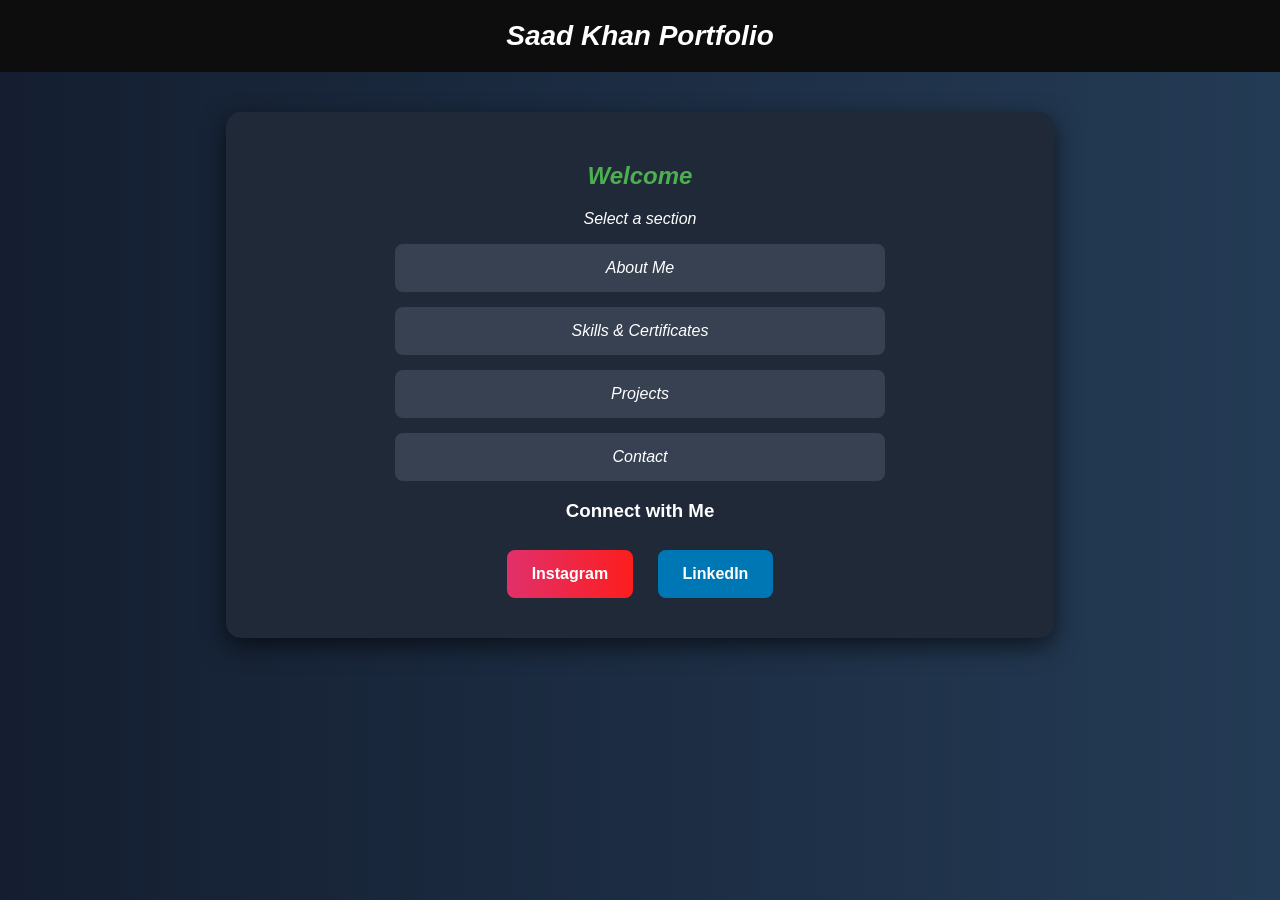
<file: index.html>
<!DOCTYPE html>
<html>
<head>
<title><i>Home</i></title>
<link rel="stylesheet" href="style.css">
</head>

<body>

<header><i>Saad Khan Portfolio</i></header>

<div class="card">

    <h2><i>Welcome</i></h2>
    <p><i>Select a section</i></p>

    <div class="menu">
        <a href="about.html"><i>About Me</i></a>
        <a href="skills.html"><i>Skills & Certificates</i></a>
        <a href="projectss.html"><i>Projects</i></a>
        <a href="contact.html"><i>Contact</i></a>
    </div>
    <h3>Connect with Me</h3>

<div class="social-links">
    <a href="https://www.instagram.com/saadkn._?igsh=MXF5dTJyb2V0M2djMw==" target="_blank" class="insta">Instagram</a>
    <a href="https://www.linkedin.com/in/saad-khan-79653a37b?utm_source=share_via&utm_content=profile&utm_medium=member_android" target="_blank" class="linkedin">LinkedIn</a>
</div>

</div>

</body>
</html>
</file>
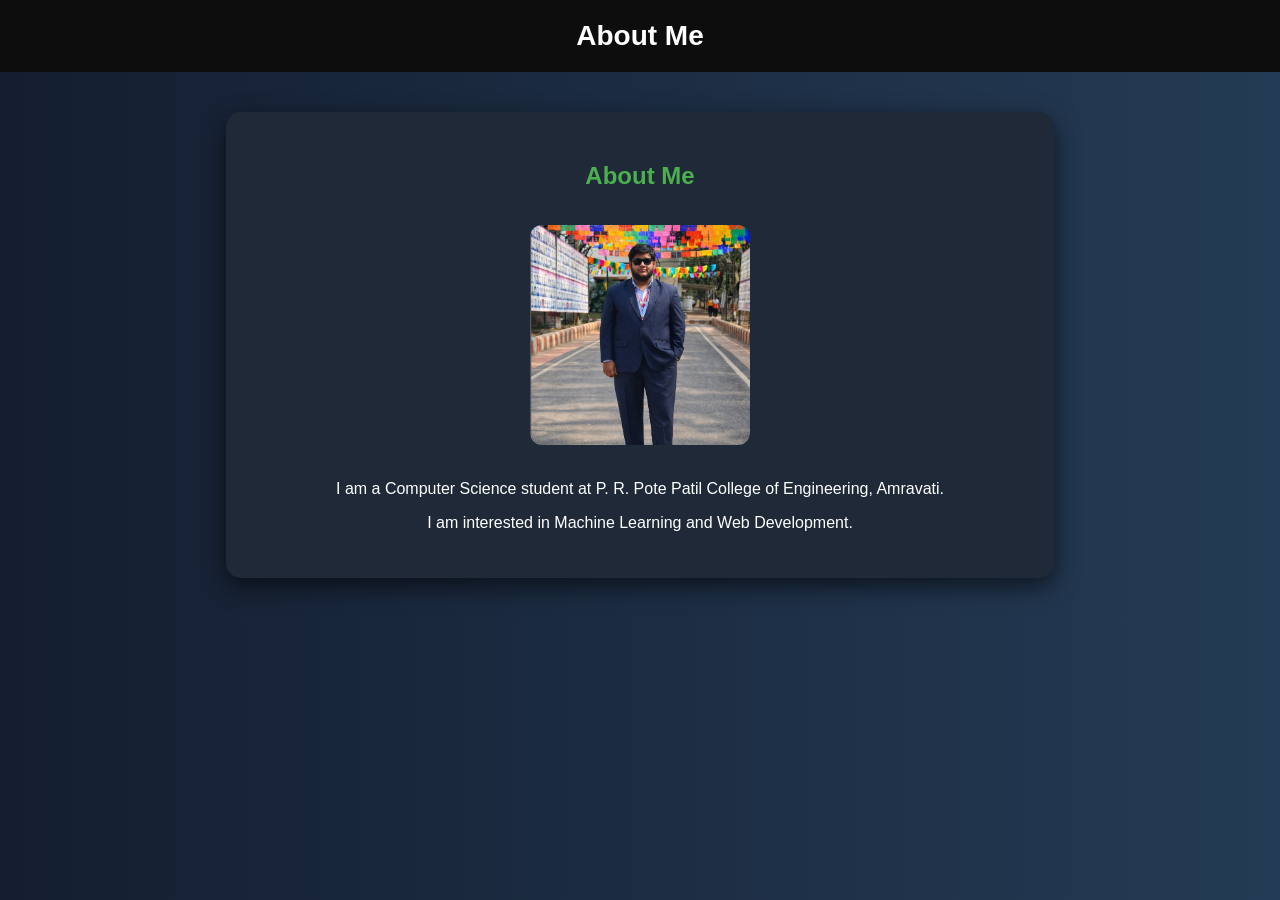
<file: about.html>
<!DOCTYPE html>
<html>
<head>
<title>About</title>
<link rel="stylesheet" href="style.css">
</head>

<body>

<header>About Me</header>

<div class="card">

    <h2>About Me</h2>
    <img src="myphoto.jpg" class="profile-img">

    <p>
        I am a Computer Science student at P. R. Pote Patil College of Engineering, Amravati.
    </p>

    <p>
        I am interested in Machine Learning and Web Development.
    </p>

</div>

</body>
</html>
</file>
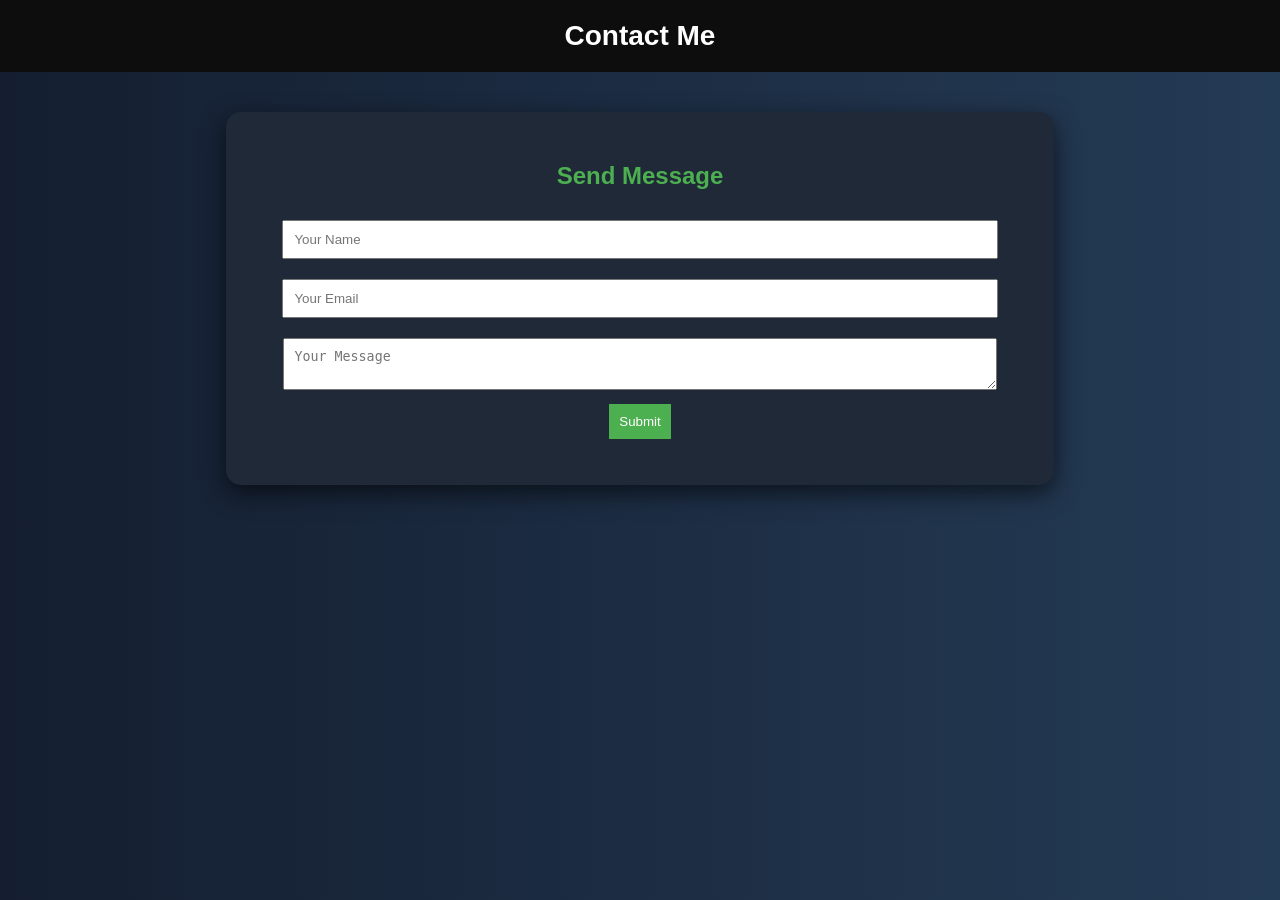
<file: contact.html>
<!DOCTYPE html>
<html>
<head>
<title>Contact</title>
<link rel="stylesheet" href="style.css">
</head>

<body>

<header>Contact Me</header>

<div class="card">

    <h2>Send Message</h2>

    <input type="text" id="name" placeholder="Your Name">
    <input type="email" id="email" placeholder="Your Email">
    <textarea id="message" placeholder="Your Message"></textarea>

    <button onclick="submitForm()">Submit</button>

    <p id="msg"></p>

</div>

<script>
function submitForm() {

    var name = document.getElementById("name").value;
    var email = document.getElementById("email").value;
    var message = document.getElementById("message").value;

    if (name == "" || email == "" || message == "") {
        alert("Please fill all fields");
    } 
    else {
        document.getElementById("msg").innerText = "Message Sent Successfully!";
    }
}
</script>

</body>
</html>
</file>
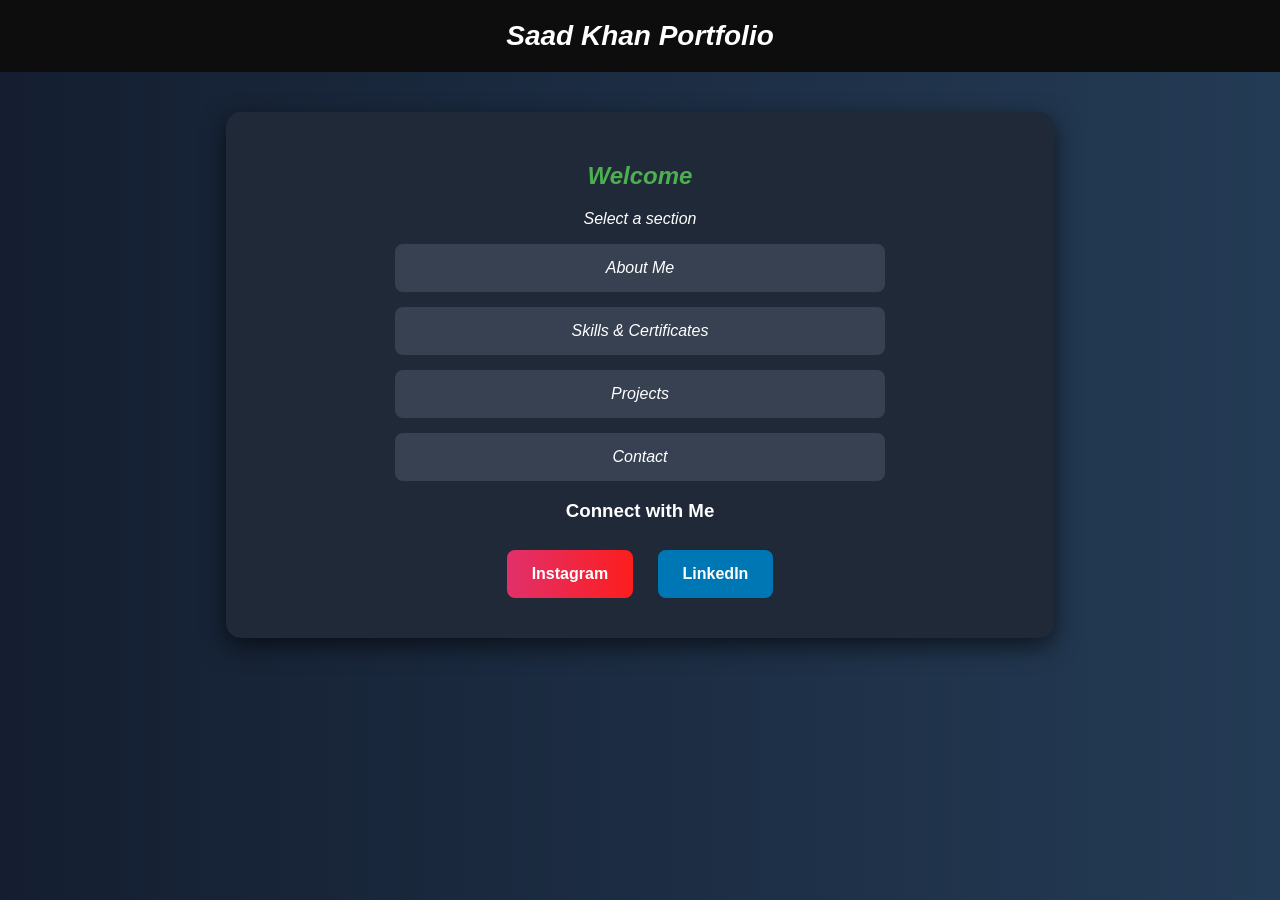
<file: finport.html>
<!DOCTYPE html>
<html>
<head>
<title><i>Home</i></title>
<link rel="stylesheet" href="style.css">
</head>

<body>

<header><i>Saad Khan Portfolio</i></header>

<div class="card">

    <h2><i>Welcome</i></h2>
    <p><i>Select a section</i></p>

    <div class="menu">
        <a href="about.html"><i>About Me</i></a>
        <a href="skills.html"><i>Skills & Certificates</i></a>
        <a href="projectss.html"><i>Projects</i></a>
        <a href="contact.html"><i>Contact</i></a>
    </div>
    <h3>Connect with Me</h3>

<div class="social-links">
    <a href="https://www.instagram.com/saadkn._?igsh=MXF5dTJyb2V0M2djMw==" target="_blank" class="insta">Instagram</a>
    <a href="https://www.linkedin.com/in/saad-khan-79653a37b?utm_source=share_via&utm_content=profile&utm_medium=member_android" target="_blank" class="linkedin">LinkedIn</a>
</div>

</div>

</body>
</html>
</file>
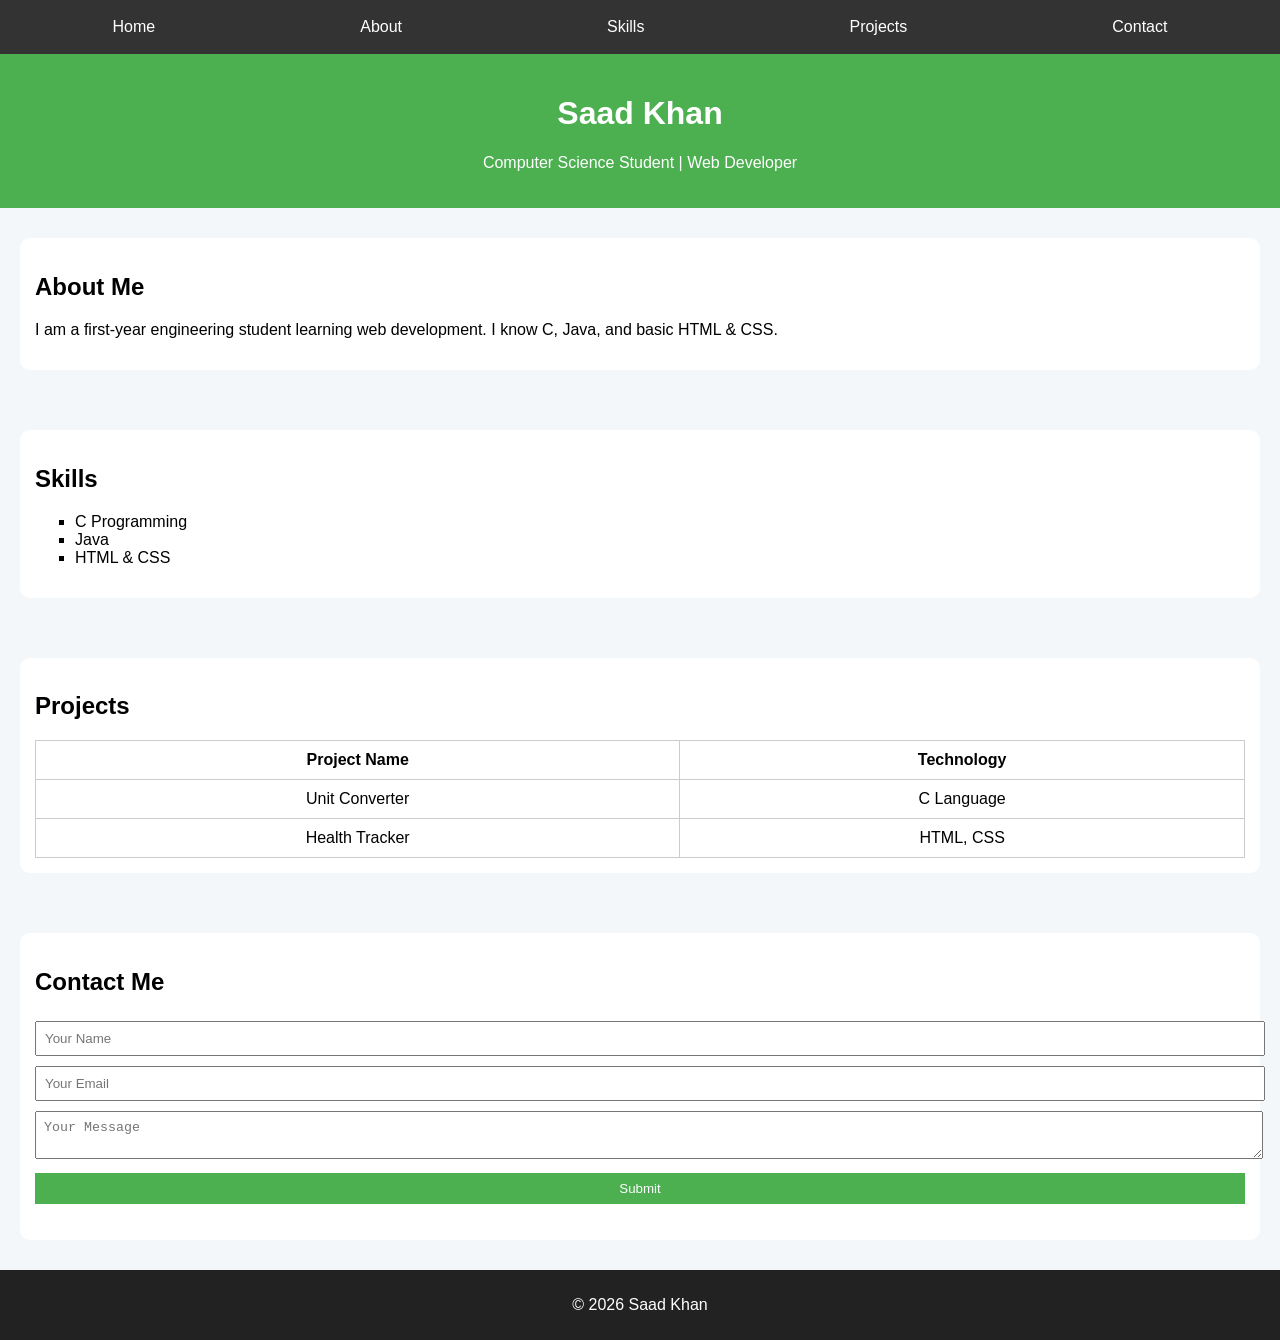
<file: port.html>
<!DOCTYPE html>
<html lang="en">
<head>
<meta charset="UTF-8">
<title>My Portfolio</title>

<style>
body {
    margin: 0;
    font-family: Arial;
    background: #f4f7f9;
}

/* Navbar (Flexbox) */
nav {
    display: flex;
    justify-content: space-around;
    background: #333;
    padding: 10px;
}

nav a {
    color: white;
    text-decoration: none;
    padding: 8px;
}

nav a:hover {
    background: #4CAF50;
    border-radius: 5px;
}

/* Header */
header {
    text-align: center;
    background: #4CAF50;
    color: white;
    padding: 20px;
}

/* Section */
.section {
    padding: 20px;
}

/* Card */
.card {
    background: white;
    padding: 15px;
    margin: 10px 0;
    border-radius: 10px;
}

/* Skills list */
ul {
    list-style: square;
}

/* Table */
table {
    width: 100%;
    border-collapse: collapse;
}

table, th, td {
    border: 1px solid #ccc;
}

th, td {
    padding: 10px;
    text-align: center;
}

/* Form */
input, textarea, button {
    width: 100%;
    padding: 8px;
    margin: 5px 0;
}

button {
    background: #4CAF50;
    color: white;
    border: none;
}

button:hover {
    background: #45a049;
}

/* Footer */
footer {
    text-align: center;
    background: #222;
    color: white;
    padding: 10px;
}
</style>

</head>
<body>

<!-- Navbar -->
<nav>
    <a href="#home">Home</a>
    <a href="#about">About</a>
    <a href="#skills">Skills</a>
    <a href="#projects">Projects</a>
    <a href="#contact">Contact</a>
</nav>

<!-- Header -->
<header id="home">
    <h1>Saad Khan</h1>
    <p>Computer Science Student | Web Developer</p>
</header>

<!-- About -->
<div class="section" id="about">
    <div class="card">
        <h2>About Me</h2>
        <p>I am a first-year engineering student learning web development. I know C, Java, and basic HTML & CSS.</p>
    </div>
</div>

<!-- Skills -->
<div class="section" id="skills">
    <div class="card">
        <h2>Skills</h2>
        <ul>
            <li>C Programming</li>
            <li>Java</li>
            <li>HTML & CSS</li>
        </ul>
    </div>
</div>

<!-- Projects (Table) -->
<div class="section" id="projects">
    <div class="card">
        <h2>Projects</h2>
        <table>
            <tr>
                <th>Project Name</th>
                <th>Technology</th>
            </tr>
            <tr>
                <td>Unit Converter</td>
                <td>C Language</td>
            </tr>
            <tr>
                <td>Health Tracker</td>
                <td>HTML, CSS</td>
            </tr>
        </table>
    </div>
</div>

<!-- Contact Form -->
<div class="section" id="contact">
    <div class="card">
        <h2>Contact Me</h2>
        <input type="text" id="name" placeholder="Your Name">
        <input type="email" id="email" placeholder="Your Email">
        <textarea placeholder="Your Message"></textarea>
        <button onclick="submitForm()">Submit</button>
        <p id="msg"></p>
    </div>
</div>

<!-- Footer -->
<footer>
    <p>© 2026 Saad Khan</p>
</footer>

<!-- Basic JavaScript -->
<script>
function submitForm() {
    var name = document.getElementById("name").value;

    if (name == "") {
        alert("Please enter your name");
    } else {
        document.getElementById("msg").innerText = "Message Sent Successfully!";
    }
}
</script>

</body>
</html>
</file>
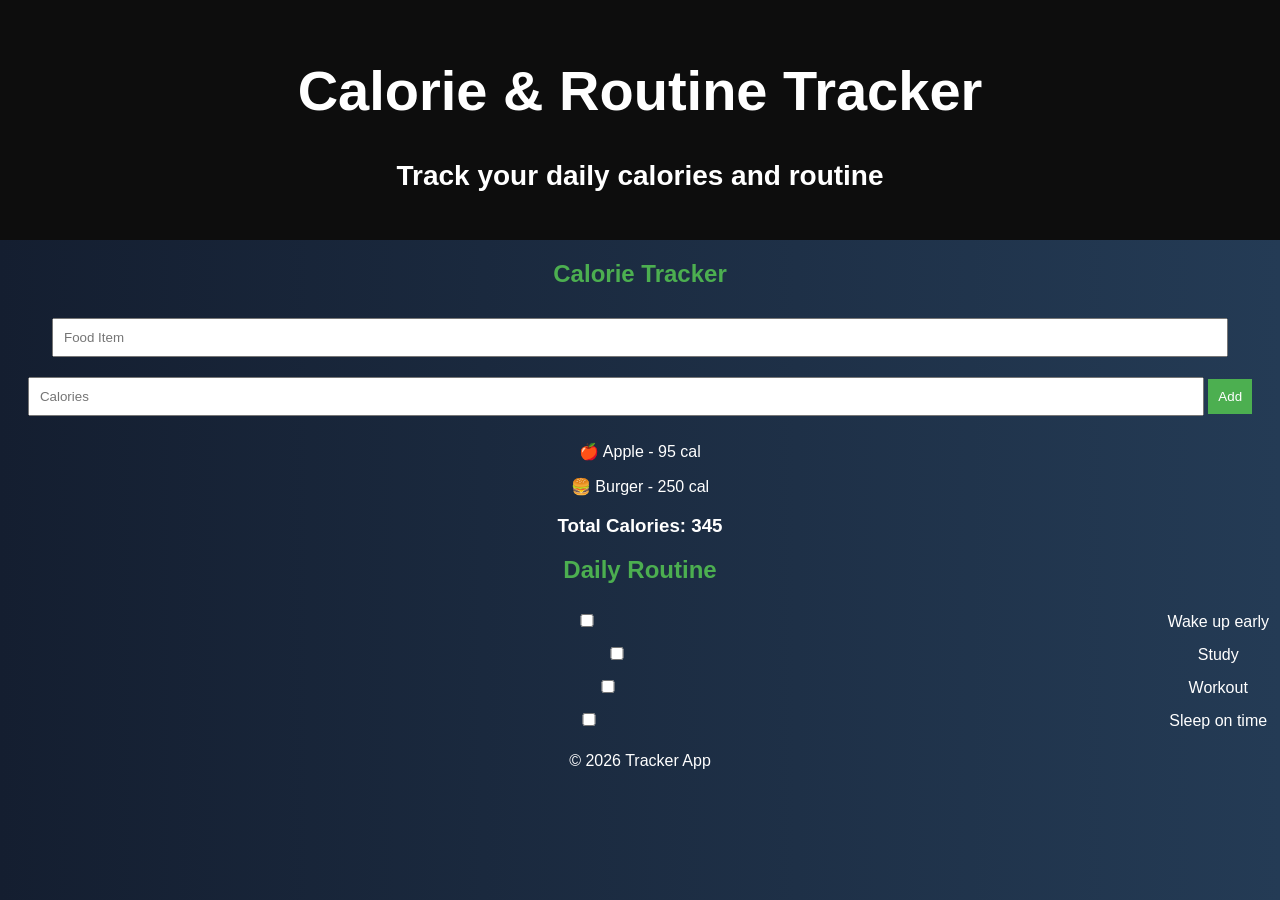
<file: project.html>
<!DOCTYPE html>
<html lang="en">
<head>
    <meta charset="UTF-8">
    <title>Calorie & Routine Tracker</title>
    <link rel="stylesheet" href="style.css">
</head>
<body>

    <header>
        <h1>Calorie & Routine Tracker</h1>
        <p>Track your daily calories and routine</p>
    </header>

    <!-- Calorie Section -->
    <section class="container">
        <h2>Calorie Tracker</h2>

        <div class="input-box">
            <input type="text" placeholder="Food Item">
            <input type="number" placeholder="Calories">
            <button>Add</button>
        </div>

        <div class="list">
            <p>🍎 Apple - 95 cal</p>
            <p>🍔 Burger - 250 cal</p>
        </div>

        <div class="total">
            <h3>Total Calories: 345</h3>
        </div>
    </section>

    <!-- Routine Section -->
    <section class="container">
        <h2>Daily Routine</h2>

        <div class="routine-list">
            <label><input type="checkbox"> Wake up early</label>
            <label><input type="checkbox"> Study</label>
            <label><input type="checkbox"> Workout</label>
            <label><input type="checkbox"> Sleep on time</label>
        </div>
    </section>

    <footer>
        <p>© 2026 Tracker App</p>
    </footer>

</body>
</html>
</file>
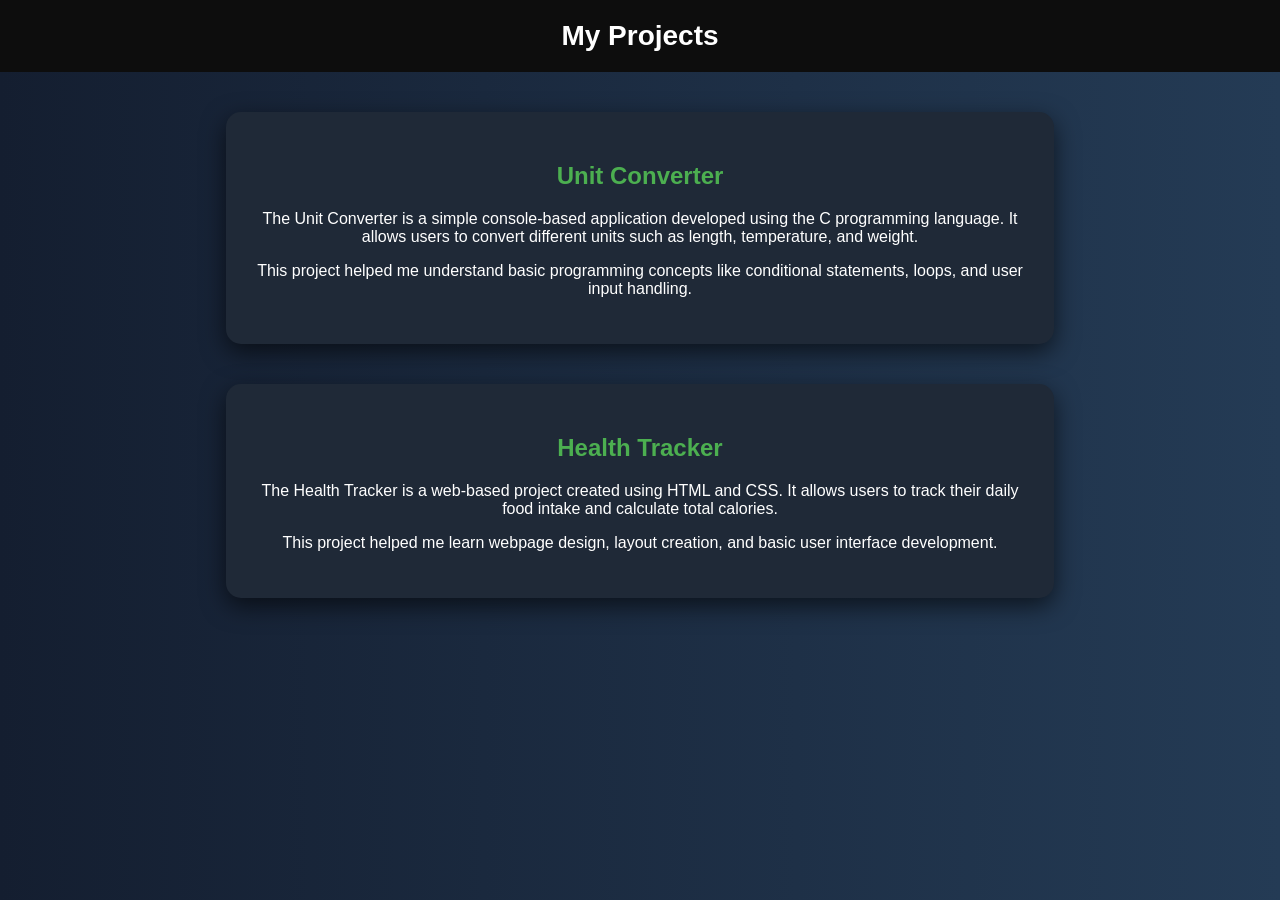
<file: projectss.html>
<!DOCTYPE html>
<html>
<head>
<title>Projects</title>
<link rel="stylesheet" href="style.css">
</head>

<body>

<header>My Projects</header>

<!-- Project 1 -->
<div class="card">

    <h2>Unit Converter</h2>

    <p>
        The Unit Converter is a simple console-based application developed using the C programming language.
        It allows users to convert different units such as length, temperature, and weight.
    </p>

    <p>
        This project helped me understand basic programming concepts like conditional statements,
        loops, and user input handling.
    </p>

</div>

<!-- Project 2 -->
<div class="card">

    <h2>Health Tracker</h2>

    <p>
        The Health Tracker is a web-based project created using HTML and CSS.
        It allows users to track their daily food intake and calculate total calories.
    </p>

    <p>
        This project helped me learn webpage design, layout creation, and basic user interface development.
    </p>

</div>

</body>
</html>
</file>
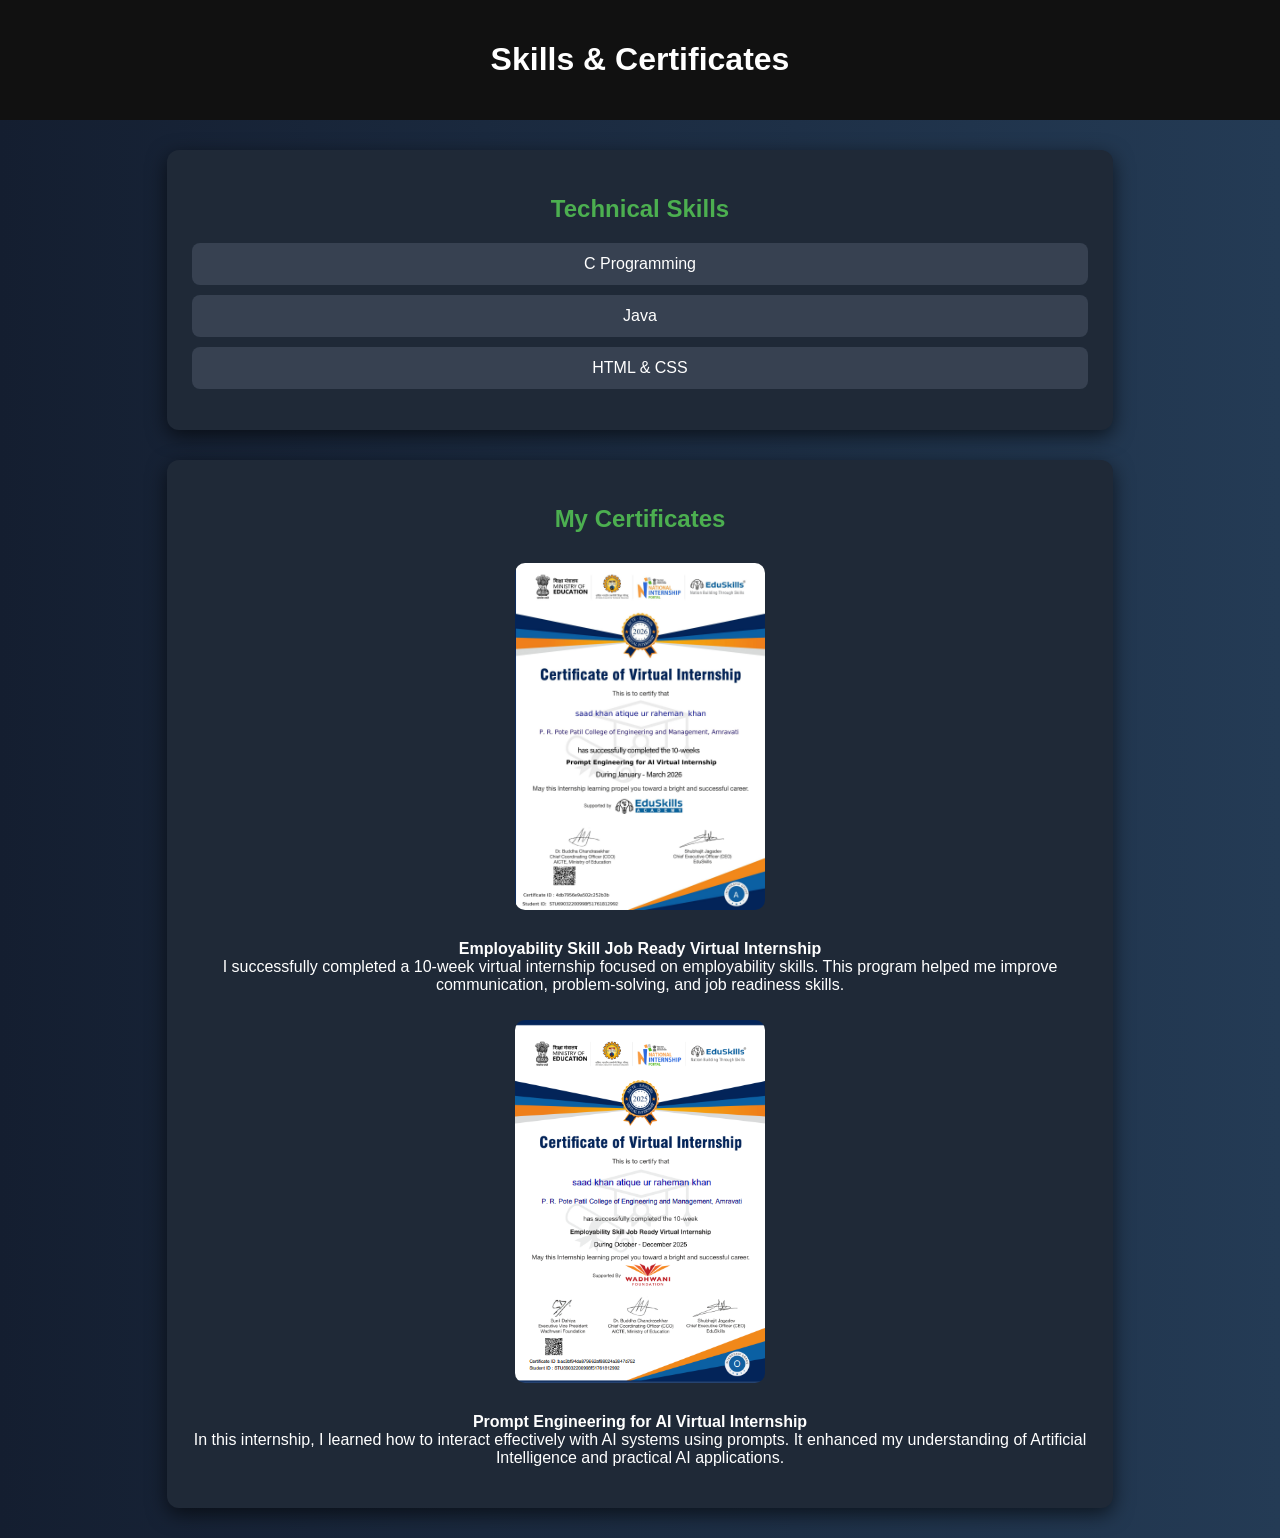
<file: skills.html>
<!DOCTYPE html>
<html>
<head>
<title>Skills & Certificates</title>

<style>
body {
    margin: 0;
    font-family: Arial;
    background: linear-gradient(to right, #141e30, #243b55);
    color: white;
    text-align: center;
}

/* Header */
header {
    background: #111;
    padding: 20px;
}

/* Card */
.card {
    background: #1f2937;
    width: 70%;
    margin: 30px auto;
    padding: 25px;
    border-radius: 12px;
    box-shadow: 0 6px 20px rgba(0,0,0,0.6);
}

/* Headings */
h2 {
    color: #4CAF50;
}

/* Skills */
ul {
    list-style: none;
    padding: 0;
}

li {
    background: #374151;
    margin: 10px 0;
    padding: 12px;
    border-radius: 8px;
    transition: 0.3s;
}

li:hover {
    background: #4CAF50;
    transform: scale(1.05);
}

/* Certificates */
.certificate {
    margin-top: 20px;
}

.certificate img {
    width: 250px;
    border-radius: 10px;
    margin: 10px;
    transition: 0.4s;
}

.certificate img:hover {
    transform: scale(1.1);
}
</style>

</head>

<body>

<header>
    <h1>Skills & Certificates</h1>
</header>

<!-- Skills -->
<div class="card">

    <h2>Technical Skills</h2>

    <ul>
        <li>C Programming</li>
        <li>Java</li>
        <li>HTML & CSS</li>
    </ul>

</div>

<!-- Certificates -->
<div class="card">

    <h2>My Certificates</h2>

    <div class="certificate">

        <!-- Certificate 1 -->
        <img src="cert1.jpg">

        <p>
            <b>Employability Skill Job Ready Virtual Internship</b><br>
            I successfully completed a 10-week virtual internship focused on employability skills.
            This program helped me improve communication, problem-solving, and job readiness skills.
        </p>

        <!-- Certificate 2 -->
        <img src="cert2.jpg">

        <p>
            <b>Prompt Engineering for AI Virtual Internship</b><br>
            In this internship, I learned how to interact effectively with AI systems using prompts.
            It enhanced my understanding of Artificial Intelligence and practical AI applications.
        </p>

    </div>

</div>

</body>
</html>
</file>
<file: style.css>
/* Background */
body {
    margin: 0;
    font-family: Arial;
    background: linear-gradient(to right, #141e30, #243b55);
    color: white;
    text-align: center;
}

/* Header */
header {
    background: #0d0d0d;
    padding: 20px;
    font-size: 28px;
    font-weight: bold;
}

/* Card Design */
.card {
    background: #1f2937;
    width: 60%;
    margin: 40px auto;
    padding: 30px;
    border-radius: 15px;
    box-shadow: 0 8px 25px rgba(0,0,0,0.6);
}

/* Headings */
h2 {
    color: #4CAF50;
}

/* List */
ul {
    list-style: none;
    padding: 0;
}

li {
    background: #374151;
    margin: 12px 0;
    padding: 15px;
    border-radius: 8px;
    transition: 0.3s;
}

/* Hover */
li:hover {
    background: #4CAF50;
    transform: scale(1.05);
}

/* Buttons */
button {
    background: #4CAF50;
    border: none;
    padding: 10px;
    color: white;
    cursor: pointer;
}

button:hover {
    background: #45a049;
}

/* Inputs */
input, textarea {
    width: 90%;
    padding: 10px;
    margin: 10px 0;
}
/* Menu Links */
.menu a {
    display: block;
    margin: 15px auto;
    padding: 15px;
    width: 60%;
    background: #374151;
    color: white;
    text-decoration: none;
    border-radius: 8px;
    transition: 0.3s;
}

/* Hover */
.menu a:hover {
    background: #4CAF50;
    transform: scale(1.05);
}
/* Profile Image */
/* Profile Image (Square Professional) */
.profile-img {
    width: 220px;
    height: 220px;
    object-fit: cover;
    border-radius: 12px;   /* 👈 rounded corners (professional look) */
    margin: 15px 0;
    transition: 0.4s;
}

/* Hover effect */
.profile-img:hover {
    transform: scale(1.05);
}
/* Social Links */
.social-links a {
    display: inline-block;
    margin: 10px;
    padding: 15px 25px;
    color: white;
    text-decoration: none;
    border-radius: 8px;
    transition: 0.3s;
    font-weight: bold;
}

/* Instagram */
.insta {
    background: linear-gradient(to right, #e1306c, #fd1d1d);
}

/* LinkedIn */
.linkedin {
    background: #0077b5;
}

/* Hover */
.social-links a:hover {
    transform: scale(1.05);
    opacity: 0.9;
}
</file>
